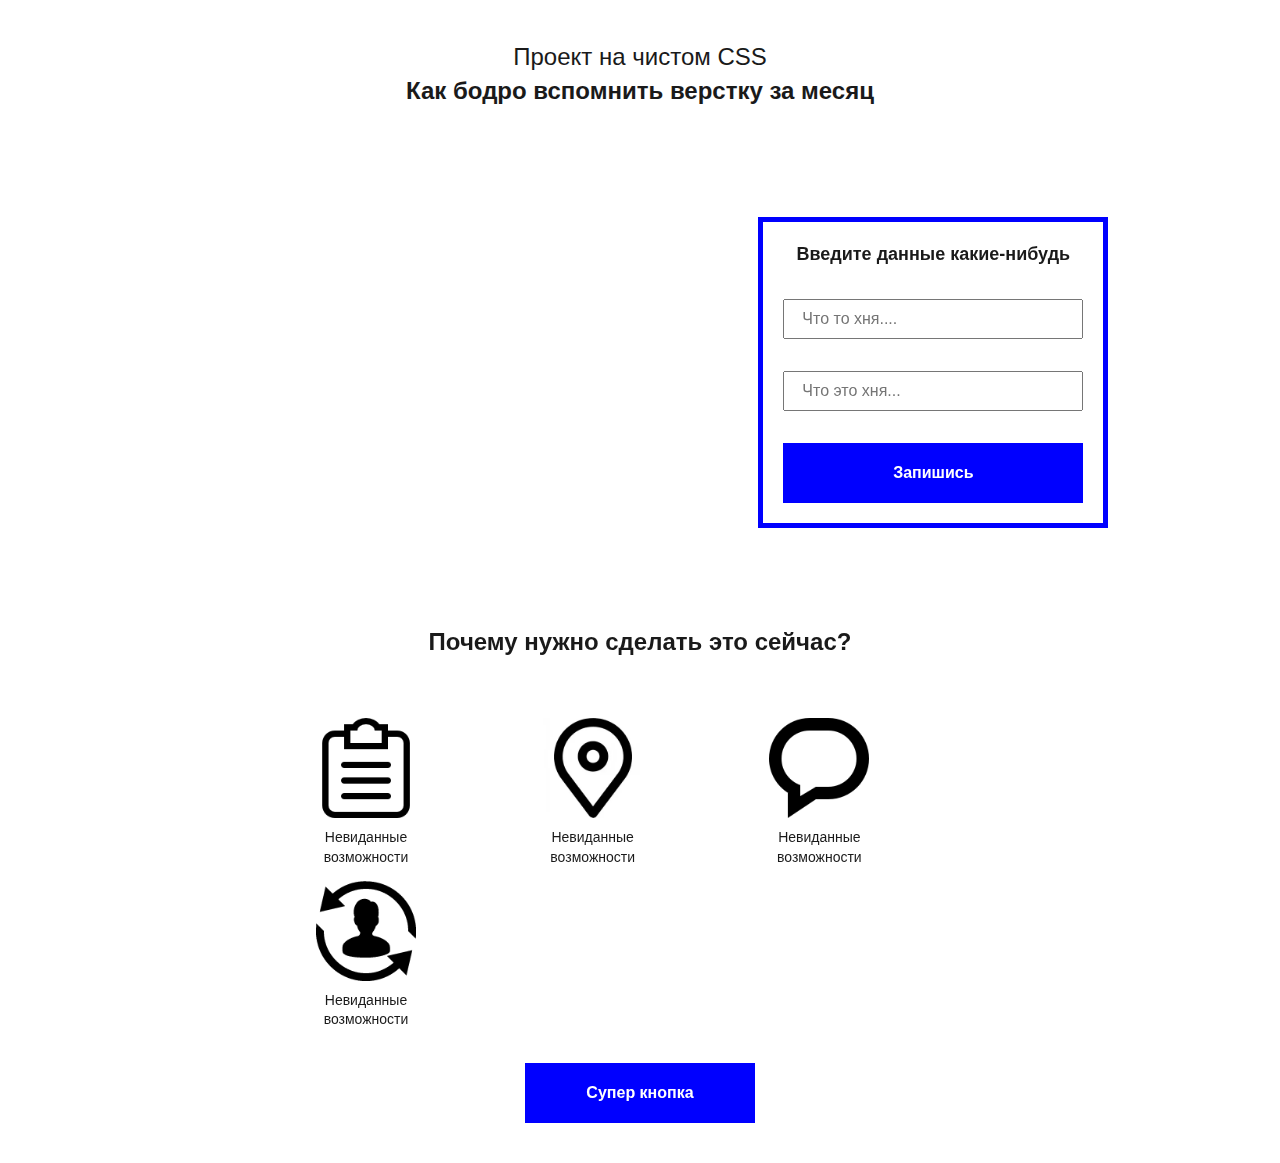
<file: firstProject.html>
<!DOCTYPE html>
<html lang="en">
<head>
  <meta charset="UTF-8">
  <meta name="viewport" content="width=device-width, initial-scale=1.0">
  <meta http-equiv="X-UA-Compatible" content="ie=edge">
  <link rel="stylesheet" href="css/reset.css">
  <link rel="stylesheet" href="css/firststyle.css">
  <title>Первый макет с комментариями</title>
</head>
<body>
<!--Вёрстка первого проекта из курса Glo Academy-->
<!--Вёрстка осуществляется без сеток итд, на базовых функциях-->
<div class="text-section">
  <span class="subh1">Проект на чистом CSS</span>
  <h1 class="mainpage">Как бодро вспомнить верстку за месяц</h1>
</div>

<div class="contentDiv">
  <div class="video">
    <iframe width="550" height="309" src="https://www.youtube.com/embed/8KIh_eyy2Lo" frameborder="0" allow="accelerometer; autoplay; encrypted-media; gyroscope; picture-in-picture" allowfullscreen></iframe>
  </div>
  <div class="form">
    <form action="#">
      <p>Введите данные какие-нибудь</p>
      <input type="text" name="" value="" placeholder="Что то хня....">
      <input type="text" name="" value="" placeholder="Что это хня...">
      <button type="button" name="button"> Запишись</button>
    </form>
  </div>
</div>
<h2>Почему нужно сделать это сейчас?</h2>
<div class="feature">

  <div class="col">
    <img src="img/list.png" alt="хащембик">
    <p>Невиданные возможности</p>
  </div>
  <div class="col">
    <img src="img/map.png" alt="хащембик">
    <p>Невиданные возможности</p>
  </div>
  <div class="col">
    <img src="img/message.png" alt="хащембик">
    <p>Невиданные возможности</p>
  </div>
  <div class="col">
    <img src="img/person.png" alt="хащембик">
    <p>Невиданные возможности</p>
  </div>
  <button class="bb" type="button" name="button">Супер кнопка</button>
</div>
</body>
</html>
</file>
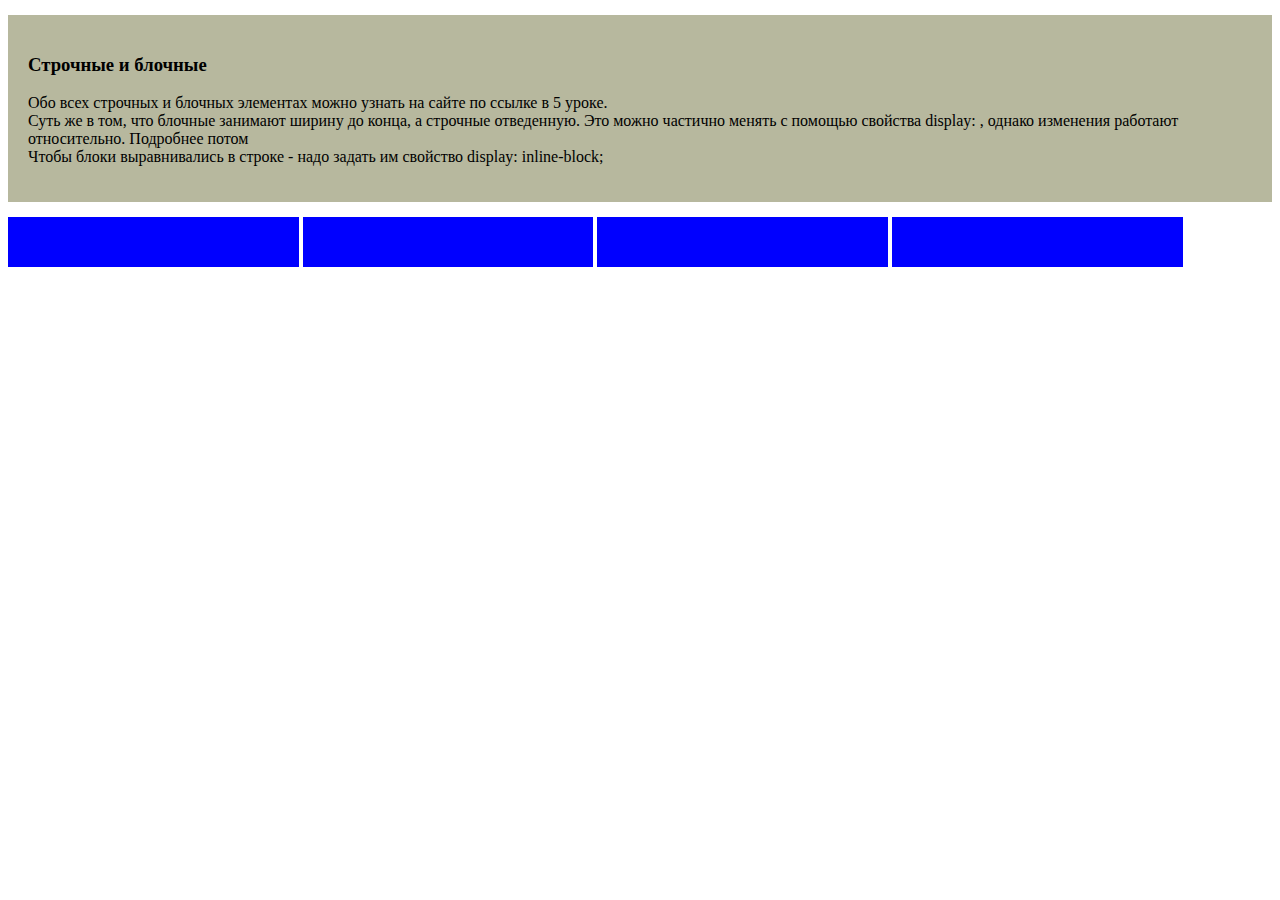
<file: lesson6Positioning.html>
<!DOCTYPE html>
<html lang="en">
<head>
  <meta charset="UTF-8">
  <meta name="viewport" content="width=device-width, initial-scale=1.0">
  <meta http-equiv="X-UA-Compatible" content="ie=edge">
  <link rel="stylesheet" href="css/style.css">
  <title>Позиционирование Урок 6</title>
</head>
<body>
<div class="divic">
  <h3>Строчные и блочные</h3>
  <p>Обо всех строчных и блочных элементах можно узнать на сайте по ссылке
  в 5 уроке.<br> Суть же в том, что блочные занимают ширину до
конца, а строчные отведенную. Это можно частично менять с помощью
свойства display: , однако изменения работают относительно.
Подробнее потом <br>
Чтобы блоки выравнивались в строке - надо задать им свойство display: inline-block;  </p>
</div>
<div class="inlineDivs"></div>
<div class="inlineDivs"></div>
<div class="inlineDivs"></div>
<div class="inlineDivs"></div>
</body>
</html>
</file>
<file: css/firststyle.css>
/*Задаем корректный подсчет ширины блоков*/
*{
  box-sizing: border-box;
}

body{
  font-family: Tahoma, sans-serif; /*sans serif это шрифт без засечек*/
  font-size: 24px;
  line-height: 1.4;
  color: #1a1a1a;
}

.text-section{
  margin: 40px 20px;
}

.subh1{
  display: block;
  text-align: center;
}

.mainpage{
  text-align: center;
  font-weight: 900;
}

.contentDiv{
  margin-top: 80px;
  margin-bottom: 60px;
  padding: 30px 10%;
  text-align: center; /*Новое*/
}

.video, .form{

  display: inline-block;
  vertical-align: top; /*new выравнивает по верхней границе*/
}

.form{
  border: 5px solid blue;
  padding: 20px;
  margin-left: 30px;
}

.form input{
  display: block;
  width: 300px;
  height: 40px;
  margin: 32px 0px;
  padding: 17px;
  font-size: 16px;
}

.form p{
  font-size: 18px;
  font-weight: 600;
}

.form button{
  height: 60px;
  width:100%;
  color:white;
  font-size: 16px;
  font-weight: 600;
  background: blue;
  border: none;
}
.feature{
  margin-top: 40px;
  padding: 10px 20%;
}
.col{
  margin: 10px 60px;
  display: inline-block;
  text-align: center;
  max-height: 100px;
  max-width: 100px;
  background-size: cover;
}
.col p{
  margin-top: 10px;
  text-align: center;
  font-size: 14px;
  font-weight: 400;
}

.col img{
  width: 100%;
  height: 100%;

}

h2{
  font-size: 24px;
  text-align: center;
  font-weight: 600;

}
.bb{
  display: block; /*!!!!!трик!!!!!!*/
  text-align: center;
  margin: 30px auto; /*Трик в d block и m auto*/
  height: 60px;
  width:30%;
  color:white;
  font-size: 16px;
  font-weight: 600;
  background: blue;
  border: none;
}
</file>
<file: css/style.css>
.inlineDivs{
  display: inline-block;
  width: 23%;
  min-height: 50px;
  background: blue;
}

.divic{
  margin-top:  15px;
  margin-bottom: 15px;
  padding: 20px;
  background:  #b7b89e;
}
</file>
